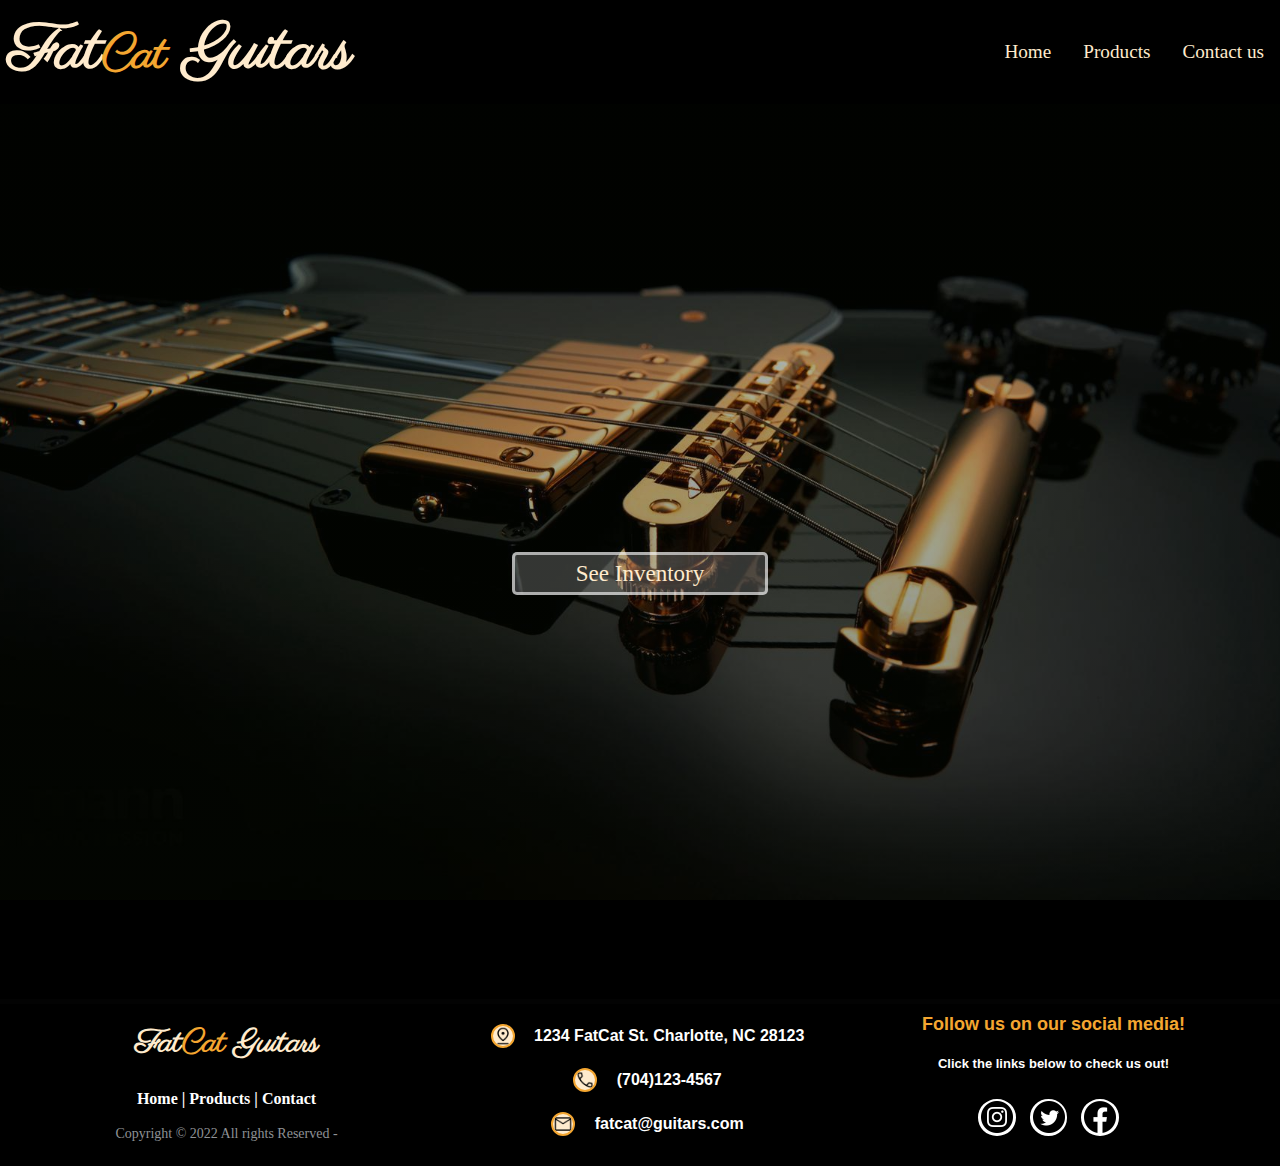
<file: index.html>
<!DOCTYPE html>
<html lang="en">

<head>
    <meta charset="UTF-8">
    <meta http-equiv="X-UA-Compatible" content="IE=edge">
    <meta name="viewport" content="width=device-width, initial-scale=1.0">
    <meta name="description" content="Online store that sells Guitars">
    <meta name="keywords"
        content="Guitars, shop, store, electric guitars, acoustic, fret, pick, amp, fender, gibson, ibanez, epiphone, taylor, fatcat guitars">

    <meta name="author" content="Jose Portillo">
    <link rel="stylesheet" href="style-E.css" type="text/css">
    <link rel="stylesheet" href="navStyle.css">

    <title>FatCat Guitars</title>


    <link rel="preconnect" href="https://fonts.googleapis.com">
    <link rel="preconnect" href="https://fonts.gstatic.com" crossorigin>
    <link href="https://fonts.googleapis.com/css2?family=Parisienne&display=swap" rel="stylesheet">

</head>

<body>



    
<!--MOBILE RESPONSIVE NAVIGATION BAR STARTS HERE-->

<nav class="navbar">

    <figure class="brand-title">
        <a href="index.html">
            <h1>Fat<span class="brand-title2">Cat</span> Guitars</h1> </a>
    </figure>
    <div class=" toggle-button">
        <span class="bar"></span>
        <span class="bar"></span>
        <span class="bar"></span>
    </div>
    <div class="navbar-links">
        <ul>
            <li><a href="index.html"> Home </a> </li>
            <li><a href="products-E.html"> Products </a> </li>
            <li><a href="contact-us.html"> Contact us </a> </li>



        </ul>
    </div>
</nav>

<header class="hero-image">
    <a class="button" href="products-E.html"> See Inventory</a>
    <!-- <h1 class="mainH1">see inventory</h1> -->
    <!-- <p>Helping those in need of Affordable Housing</p> -->

</header> 
<!-- ...........NAV BAR ENDS HERE........ -->


  


<!-- ......FOOTER STARTS HERE  -->
<footer class="footer-responsive">
    <section class="footer-left">
        <figure class="brand-title">
            <a href="index.html">
                <p class="brand-title3" style="width:100%;height:30%;margin:0px;">Fat<span class="brand-title4">Cat</span> Guitars</p>
            </a>
            <!-- <a href="index.html">
                <img src="STAYlogo.png" alt="logo" style="width:70px;height:90px;margin:0px;"> </a> -->
        </figure>
        <p class="footer-links">
            <a href="index.html">Home</a>
            |
            <a href="products-E.html">Products</a>
            |
            <a href="contact-us.html">Contact</a>
           

        </p>
        <p class="footer-company-name">Copyright © 2022 All rights Reserved - </p>

    </section>
    <section class="footer-center">
        <div>
            <img class="address" src="images/address.png" alt="logo">
            <p><span>1234 FatCat St. Charlotte, NC 28123</span></p>
        </div>
        <div>
            <img class="phone" src="images/phone.png" alt="logo">
            <p>(704)123-4567</p>
        </div>
        <div>
            <img class="email" src="images/mail.png" alt="logo">
            <p><span>fatcat@guitars.com</span></p>
        </div>

    </section>
    <section class="footer-right">
        <p class="footer-about">
            <span>Follow us on our social media!</span>
            <strong>Click the links below to check us out!</strong> 
           
          
        </p>
        <div class="footer-icons">
            <a href="https://www.instagram.com">
                <img class="ig" src="logos/instagram.png" alt="instagram" style="height:2rem; width:2rem; " /></a>

            <a href="https://www.twitter.com">
                <img class="tw" src="logos/twitter.png" alt="twitter" style="height:2rem; width:2rem; " /></a>

            <a href="https://www.facebook.com">
                <img class="fb" src="logos/facebook.png" alt="facebook" style="height:2rem; width:2rem " /></a>

        </div>
    </section>
    </div>
</footer>


<script src="E-script.js">
</script>


</body>


</html>
</file>
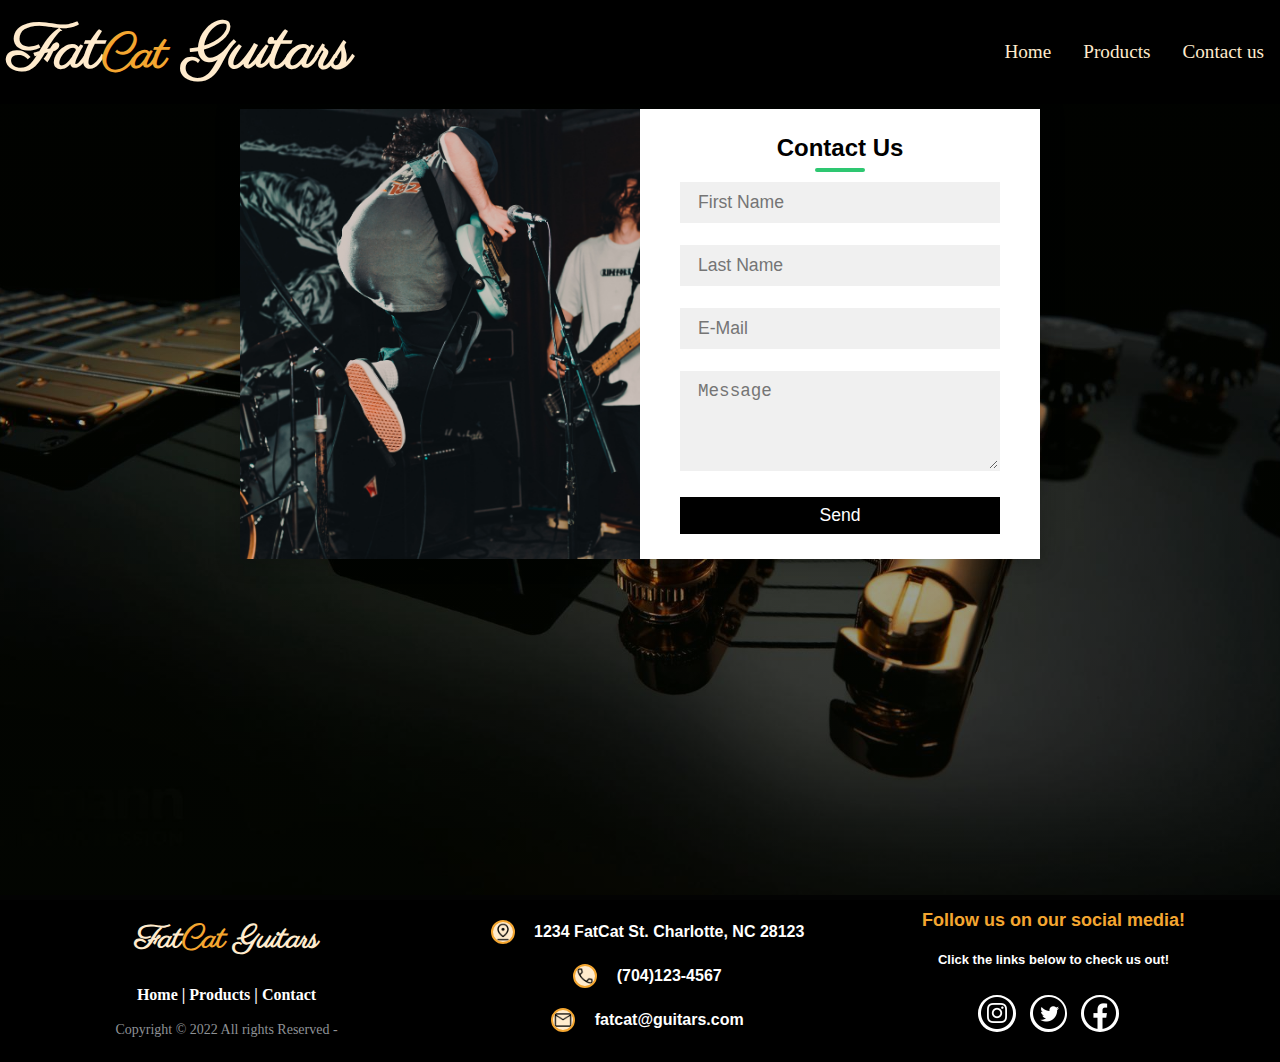
<file: contact-us.html>
<!DOCTYPE html>
<html lang="en">

<head>
    <meta charset="UTF-8">
    <meta http-equiv="X-UA-Compatible" content="IE=edge">
    <meta name="viewport" content="width=device-width, initial-scale=1.0">

    <meta name="description" content="Online store that sells Guitars">
    <meta name="keywords"
        content="Guitars, shop, store, electric guitars, acoustic, fret, pick, amp, fender, gibson, ibanez, epiphone, taylor, fatcat guitars">

    <meta name="author" content="Jose Portillo">

    <title>Contact Us</title>

    <link rel="stylesheet" href="style-E.css" type="text/css">
<link rel="stylesheet" href="navStyle.css">

    <link rel="preconnect" href="https://fonts.googleapis.com">
    <link rel="preconnect" href="https://fonts.gstatic.com" crossorigin>
    <link href="https://fonts.googleapis.com/css2?family=Parisienne&display=swap" rel="stylesheet">




</head>

<body>
   <!--MOBILE RESPONSIVE NAVIGATION BAR STARTS HERE-->

    <header class="hero-image">
<nav class="navbar">

    <figure class="brand-title">
        <a href="index.html">
            <h1>Fat<span class="brand-title2">Cat</span> Guitars</h1> </a>
    </figure>
    <div class=" toggle-button">
        <span class="bar"></span>
        <span class="bar"></span>
        <span class="bar"></span>
    </div>
    <div class="navbar-links">
        <ul>
            <li><a href="index.html"> Home </a> </li>
            <li><a href="products-E.html"> Products </a> </li>
            <li><a href="contact-us.html"> Contact us </a> </li>



        </ul>
    </div>
</nav>

        <section>
            <div class="contact-container">
                <div class="contact-box">
                    <div class="left"> </div>
                    <div class="right">
                        <h2>Contact Us</h2>
                        <input type="text" class="field" placeholder="First Name">
                        <input type="email" class="field" placeholder="Last Name">
                        <input type="email" class="field" placeholder="E-Mail">
                        <textarea class="field area" placeholder="Message"></textarea>
                        <button class="btn"> Send </button>
                    </div>
                </div>
            </div>
        </section>


</header>


 
<!-- ...........NAV BAR ENDS HERE........ -->

  

<!-- ......FOOTER STARTS HERE  -->
<footer class="footer-responsive">
    <section class="footer-left">
        <figure class="brand-title">
            <a href="index.html">
                <p class="brand-title3" style="width:100%;height:30%;margin:0px;">Fat<span class="brand-title4">Cat</span> Guitars</p>
            </a>
            <!-- <a href="index.html">
                <img src="STAYlogo.png" alt="logo" style="width:70px;height:90px;margin:0px;"> </a> -->
        </figure>
        <p class="footer-links">
            <a href="index.html">Home</a>
            |
            <a href="products-E.html">Products</a>
            |
            <a href="contact-us.html">Contact</a>
           

        </p>
        <p class="footer-company-name">Copyright © 2022 All rights Reserved - </p>

    </section>
    <section class="footer-center">
        <div>
            <img class="address" src="images/address.png" alt="logo">
            <p><span>1234 FatCat St. Charlotte, NC 28123</span></p>
        </div>
        <div>
            <img class="phone" src="images/phone.png" alt="logo">
            <p>(704)123-4567</p>
        </div>
        <div>
            <img class="email" src="images/mail.png" alt="logo">
            <p><span>fatcat@guitars.com</span></p>
        </div>

    </section>
    <section class="footer-right">
        <p class="footer-about">
            <span>Follow us on our social media!</span>
            <strong>Click the links below to check us out!</strong> 
           
          
        </p>
        <div class="footer-icons">
            <a href="https://www.instagram.com">
                <img class="ig" src="logos/instagram.png" alt="instagram" style="height:2rem; width:2rem; " /></a>

            <a href="https://www.twitter.com">
                <img class="tw" src="logos/twitter.png" alt="twitter" style="height:2rem; width:2rem; " /></a>

            <a href="https://www.facebook.com">
                <img class="fb" src="logos/facebook.png" alt="facebook" style="height:2rem; width:2rem " /></a>

        </div>
    </section>
    </div>
</footer>

    <script src="E-script.js"></script>
</body>




</html>
</file>
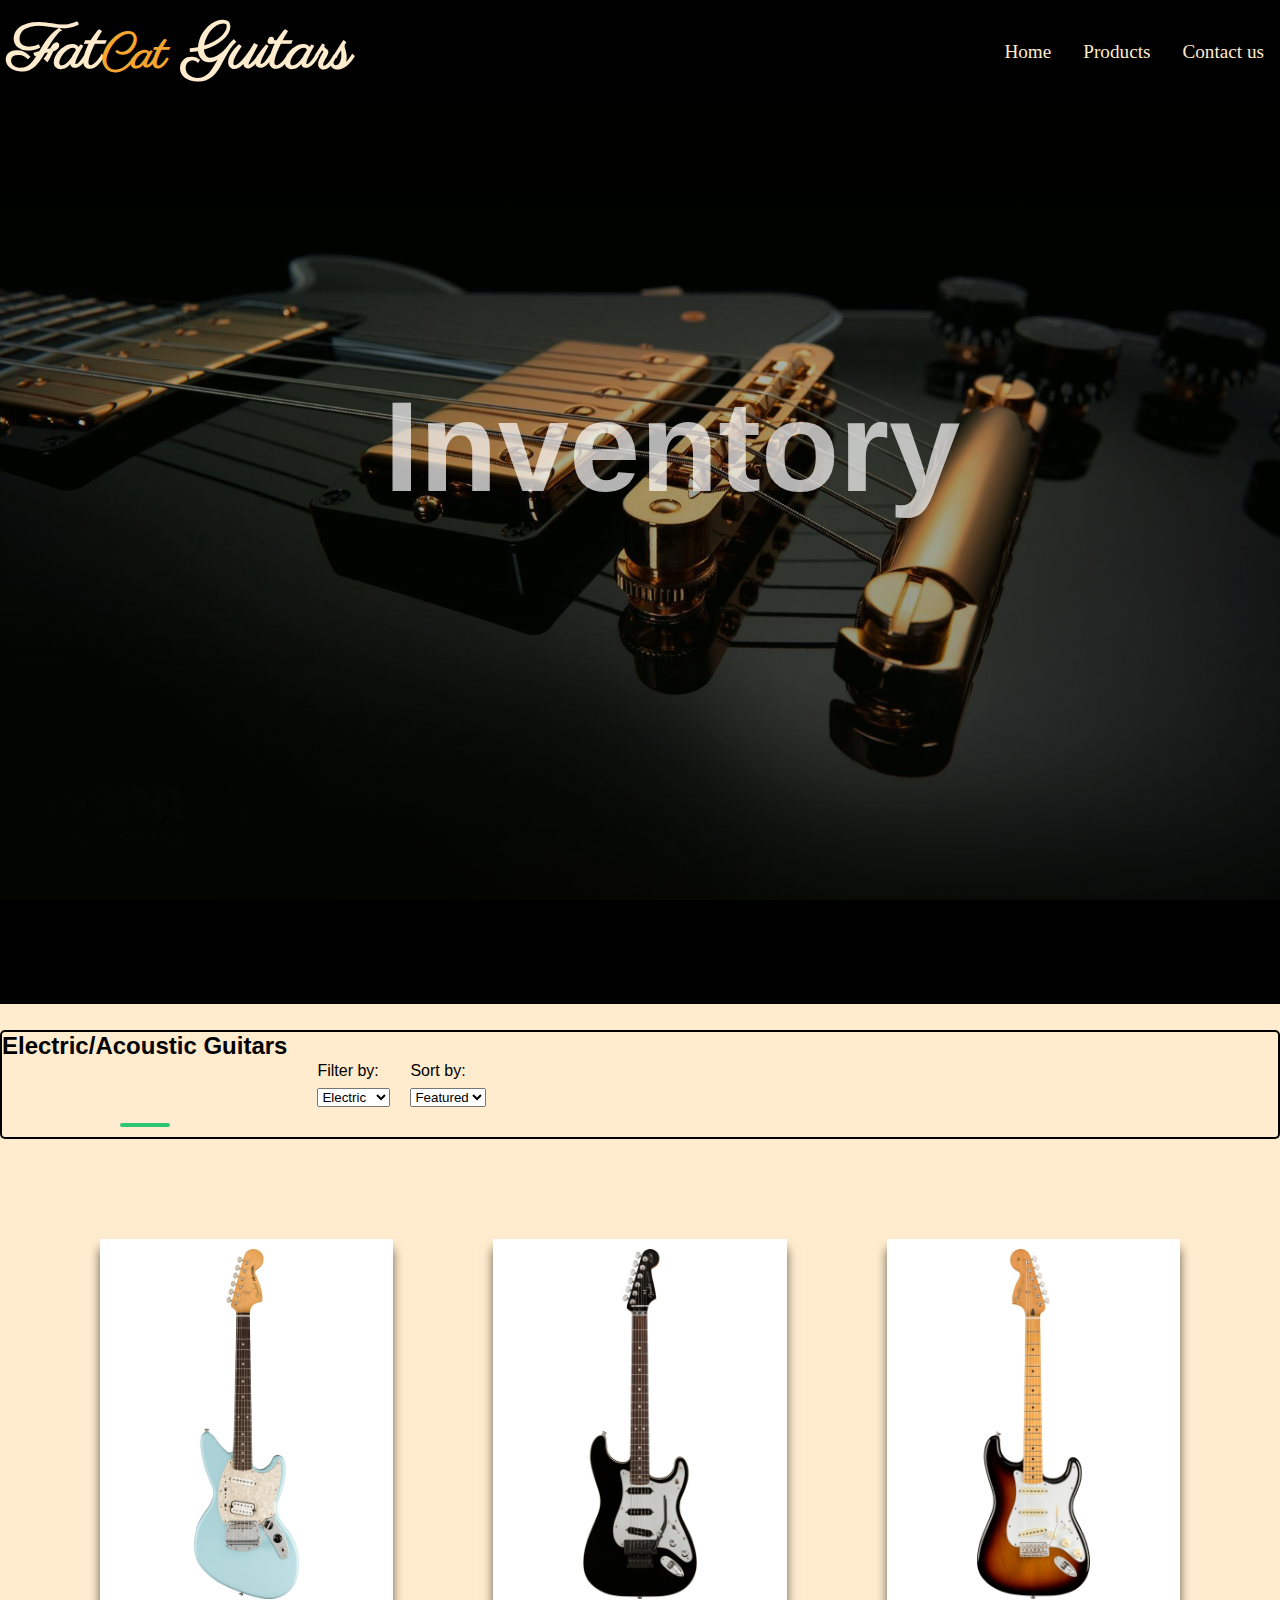
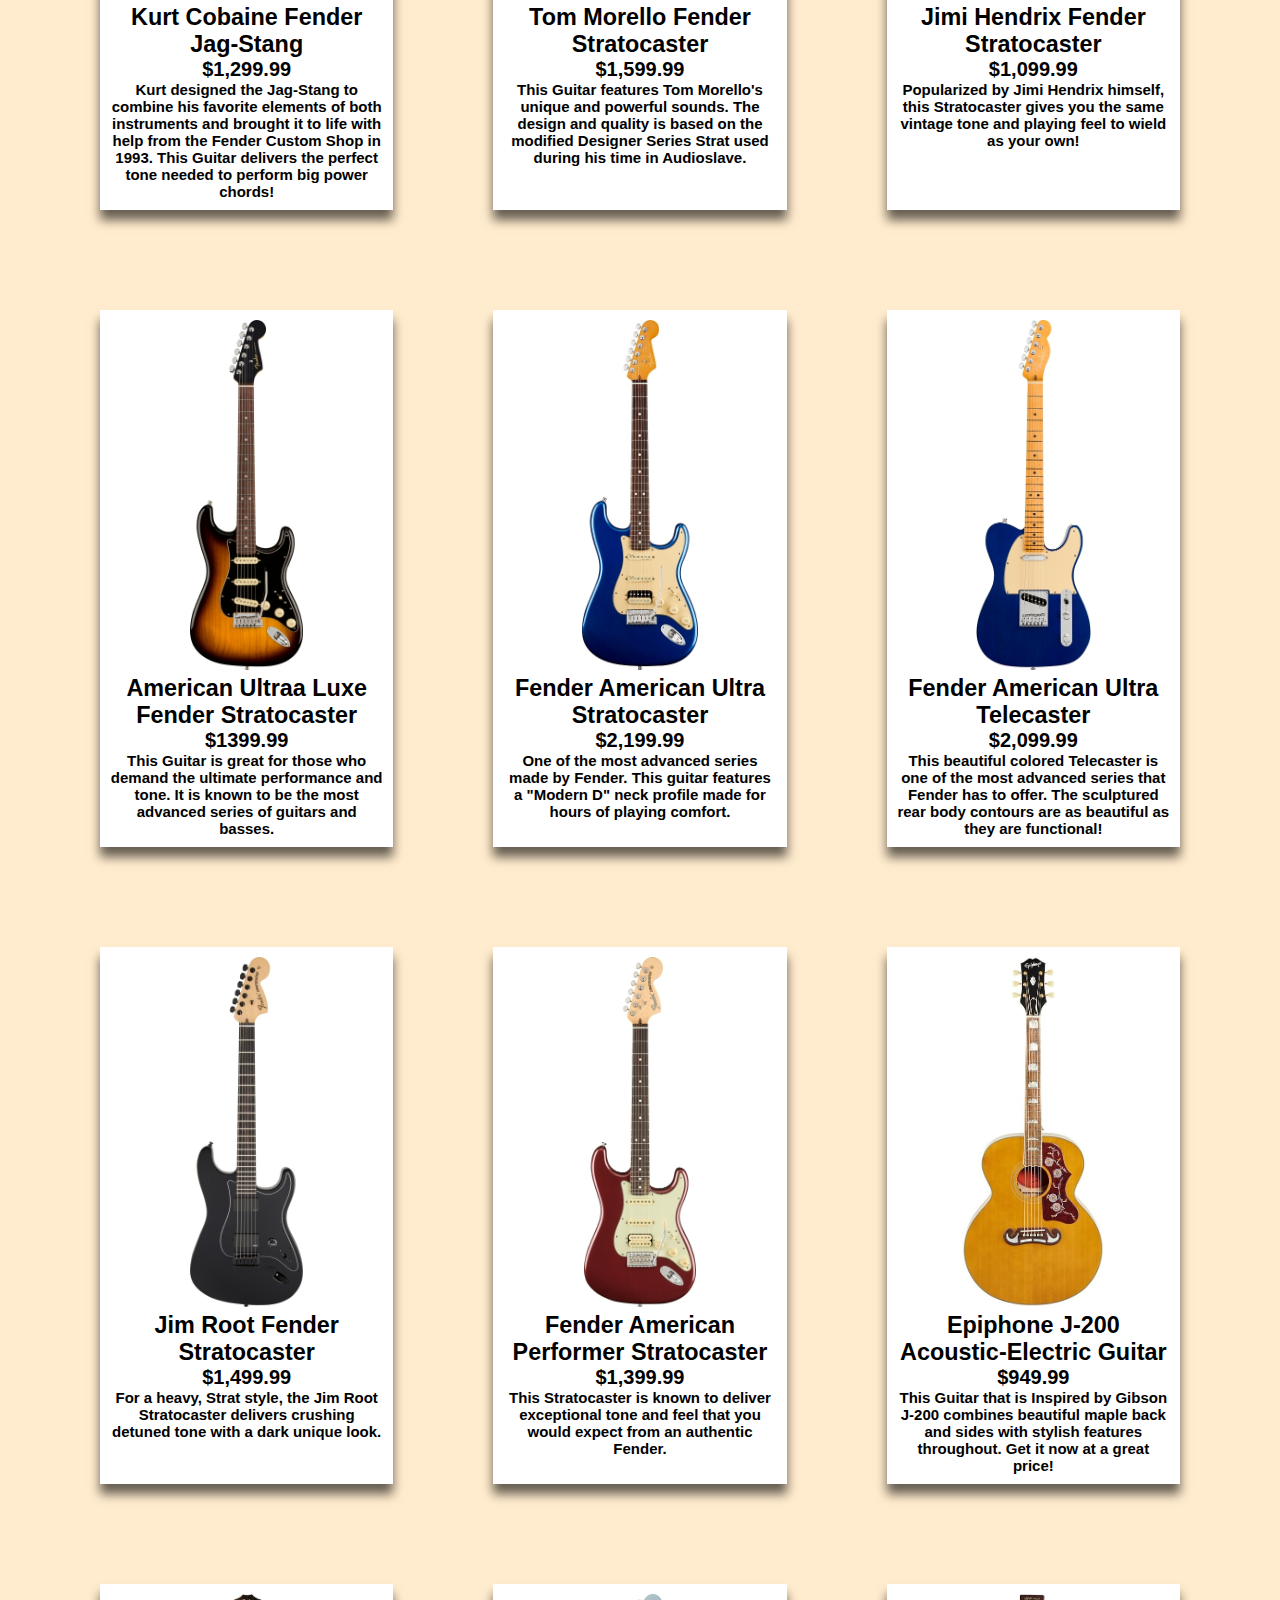
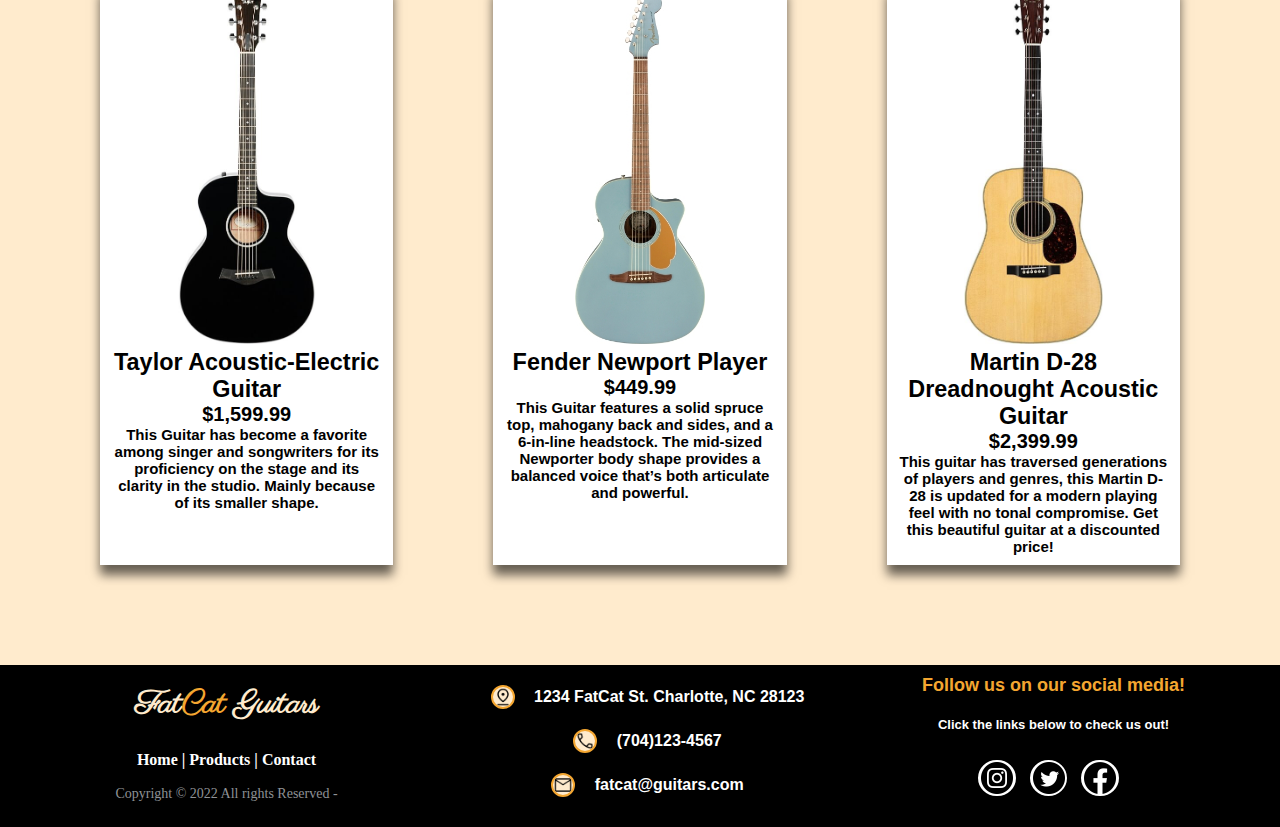
<file: products-E.html>
<!DOCTYPE html>
<html lang="en">

<head>
    <meta charset="UTF-8">
    <meta http-equiv="X-UA-Compatible" content="IE=edge">
    <meta name="viewport" content="width=device-width, initial-scale=1.0">
    <meta name="description" content="Online store that sells Guitars">
    <meta name="keywords"
        content="Guitars, shop, store, electric guitars, acoustic, fret, pick, amp, fender, gibson, ibanez, epiphone, taylor, fatcat guitars">

    <meta name="author" content="Jose Portillo">

    <title>FatCat Guitars - Products</title>
    <link rel="stylesheet" href="style-E.css" type="text/css">
    <link rel="stylesheet" href="navStyle.css">


    <link rel="preconnect" href="https://fonts.googleapis.com">
    <link rel="preconnect" href="https://fonts.gstatic.com" crossorigin>
    <link href="https://fonts.googleapis.com/css2?family=Parisienne&display=swap" rel="stylesheet">



</head>

<body>
   <!--MOBILE RESPONSIVE NAVIGATION BAR STARTS HERE-->

<nav class="navbar">

    <figure class="brand-title">
        <a href="index.html">
            <h1>Fat<span class="brand-title2">Cat</span> Guitars</h1> </a>
    </figure>
    <div class=" toggle-button">
        <span class="bar"></span>
        <span class="bar"></span>
        <span class="bar"></span>
    </div>
    <div class="navbar-links">
        <ul>
            <li><a href="index.html"> Home </a> </li>
            <li><a href="products-E.html"> Products </a> </li>
            <li><a href="contact-us.html"> Contact us </a> </li>



        </ul>
    </div>
</nav>

<header class="hero-image">
    
    <h1 class="mainH1">Inventory</h1>
 

</header> 
<!-- ...........NAV BAR ENDS HERE........ -->




    <!--Heading Filter-->


    <section class="product-filter">


        <h2 id="electricGuitars">Electric/Acoustic Guitars</h2>

        <div class="sort">

            <div class="collection-sort">
                <label>Filter by:</label>
                <select>
                    <option value="/">Electric</option>
                    <option value="/">Acoustic</option>
                </select>
            </div>


            <div class="collection-sort">
                <label>Sort by:</label>
                <select>
                    <option value="/">Featured</option>
                </select>
            </div>

        </div>

    </section>

    <!--ENDS HERE-->



<!--...... TESTIMONIAL SECTION BEGINS HERE.............. -->
<!-- <h1 style="text-align:center;font-size:60px;">Some Of Our Previous Clients:</h1> -->
<section class="containerForTestimonials">
    <div class="inventory">

        <img src="images/kurt.jpg" alt="person">
        <div class="product-info">
            <h3>Kurt Cobaine Fender Jag-Stang</h3>
            <h4>$1,299.99</h4>
            <p>Kurt designed the Jag-Stang to combine his favorite elements of both instruments and brought it
                to life with help from the Fender Custom Shop in 1993. This Guitar delivers the perfect tone
                needed to perform big power chords!</p>

        </div>
    </div>
    <div class="inventory">

            <figure>
                <img src="images/morello.jpg" alt="guitar">
            </figure>
            <div class="product-info">
                <h3>Tom Morello Fender Stratocaster</h3>
                <h4>$1,599.99</h4>
                <p>This Guitar features Tom Morello's unique and powerful sounds. The design and quality is based on
                    the modified Designer Series Strat used during his time in Audioslave.</p>
            </div>
        </div>
    <div class="inventory">

        <figure>
            <img src="images/jimihendrix.jpg" alt="guitar">
        </figure>
        <div class="product-info">
            <h3>Jimi Hendrix Fender Stratocaster</h3>
            <h4>$1,099.99</h4>
            <p>Popularized by Jimi Hendrix himself, this Stratocaster gives you the same vintage tone and
                playing feel to wield as your own!</p>
        </div>
    </div>
    <div class="inventory">

        <figure>
            <img src="images/strat3.jpg" alt="guitar">

        </figure>
        <div class="product-info">
            <h3>American Ultraa Luxe Fender Stratocaster</h3>
            <h4>$1399.99</h4>
            <p>This Guitar is great for those who demand the ultimate performance and tone. It is known to be
                the most advanced series of guitars and basses.</p>
        </div>
    </div>
    <div class="inventory">
        <figure>
            <img src="images/bluestrat.jpg" alt="guitar">
        </figure>
        <div class="product-info">
            <h3>Fender American Ultra Stratocaster</h3>
            <h4>$2,199.99</h4>
            <p>One of the most advanced series made by Fender. This guitar features a "Modern D" neck profile
                made for hours of playing comfort.</p>
        </div>
    </div>
    <div class="inventory">
        <figure>
            <img src="images/bluetelecaster.jpg" alt="guitar">
        </figure>
        <div class="product-info">
            <h3>Fender American Ultra Telecaster</h3>
            <h4>$2,099.99</h4>
            <p>This beautiful colored Telecaster is one of the most advanced series that Fender has to offer.
                The sculptured rear body contours are as beautiful as they are functional!</p>
        </div>
    </div>
    <div class="inventory">

        <figure>
            <img src="images/blackstrat.jpg" alt="guitar">
        </figure>
        <div class="product-info">
            <h3>Jim Root Fender Stratocaster</h3>
            <h4>$1,499.99</h4>
            <p>For a heavy, Strat style, the Jim Root Stratocaster delivers crushing detuned tone with a dark
                unique look.</p>
        </div>
    </div>
    </div>
    <div class="inventory">
        <figure>
            <img src="images/redguitar.jpg" alt="guitar">
        </figure>
        <div class="product-info">
            <h3>Fender American Performer Stratocaster</h3>
            <h4>$1,399.99</h4>
            <p>This Stratocaster is known to deliver exceptional tone and feel that you would expect from an
                authentic Fender.</p>
        </div>
    </div>
    <div class="inventory">
        <figure>
            <img src="images/epiphone.jpg" alt="guitar">
        </figure>
        <div class="product-info">
            <h3>Epiphone J-200 Acoustic-Electric Guitar</h3>
            <h4>$949.99</h4>
            <p>This Guitar that is Inspired by Gibson J-200 combines
                beautiful maple back and sides with stylish features throughout. Get it now at a great price!
            </p>
        </div>
    </div>
    <div class="inventory">
        <figure>
            <img src="images/taylorblack.jpg" alt="guitar">
        </figure>
        <div class="product-info">
            <h3>Taylor Acoustic-Electric Guitar</h3>
            <h4>$1,599.99</h4>
            <p>This Guitar has become a favorite among singer and songwriters for its proficiency on the stage
                and its clarity in the studio. Mainly because of its smaller shape.</p>
        </div>
    </div>
    <div class="inventory">
        <figure>
            <img src="images/acoustic2.jpg" alt="guitar">
        </figure>
        <div class="product-info">
            <h3>Fender Newport Player</h3>
            <h4>$449.99</h4>
            <p>This Guitar features a solid spruce top, mahogany back and sides, and a 6-in-line headstock. The
                mid-sized Newporter body shape provides a balanced voice that’s both articulate and powerful.
            </p>
        </div>
    </div>
    <div class="inventory">
        <figure>
            <img src="images/martin.jpg" alt="guitar">
        </figure>
        <div class="product-info">
            <h3>Martin D-28 Dreadnought Acoustic Guitar</h3>
            <h4>$2,399.99</h4>
            <p>This guitar has traversed generations of players and genres, this Martin D-28 is updated for a
                modern playing feel with no tonal compromise. Get this beautiful guitar at a discounted price!
            </p>

        </div>
    </div>



</section>


    



<!-- ......FOOTER STARTS HERE  -->
<footer class="footer-responsive">
    <section class="footer-left">
        <figure class="brand-title">
            <a href="index.html">
                <p class="brand-title3" style="width:100%;height:30%;margin:0px;">Fat<span class="brand-title4">Cat</span> Guitars</p>
            </a>
            <!-- <a href="index.html">
                <img src="STAYlogo.png" alt="logo" style="width:70px;height:90px;margin:0px;"> </a> -->
        </figure>
        <p class="footer-links">
            <a href="index.html">Home</a>
            |
            <a href="products-E.html">Products</a>
            |
            <a href="contact-us.html">Contact</a>
           

        </p>
        <p class="footer-company-name">Copyright © 2022 All rights Reserved - </p>

    </section>
    <section class="footer-center">
        <div>
            <img class="address" src="images/address.png" alt="logo">
            <p><span>1234 FatCat St. Charlotte, NC 28123</span></p>
        </div>
        <div>
            <img class="phone" src="images/phone.png" alt="logo">
            <p>(704)123-4567</p>
        </div>
        <div>
            <img class="email" src="images/mail.png" alt="logo">
            <p><span>fatcat@guitars.com</span></p>
        </div>

    </section>
    <section class="footer-right">
        <p class="footer-about">
            <span>Follow us on our social media!</span>
            <strong>Click the links below to check us out!</strong> 
           
          
        </p>
        <div class="footer-icons">
            <a href="https://www.instagram.com">
                <img class="ig" src="logos/instagram.png" alt="instagram" style="height:2rem; width:2rem; " /></a>

            <a href="https://www.twitter.com">
                <img class="tw" src="logos/twitter.png" alt="twitter" style="height:2rem; width:2rem; " /></a>

            <a href="https://www.facebook.com">
                <img class="fb" src="logos/facebook.png" alt="facebook" style="height:2rem; width:2rem " /></a>

        </div>
    </section>
    </div>
</footer>

    <script src="E-script.js"></script>
</body>

</html>
</file>
<file: style-E.css>
/*BUTTON STARTS HERE*/
.button {
   font-family: 'Handlee', cursive; 
  position: absolute;
  top: 50%;
  left: 40%;
  background: rgba(255, 255, 255, 0.2);
  font-size: 1.8vw;
  padding: 5px 0px;
  border: .3vw;
  border-style: solid;
  border-color: rgba(255, 255, 255, 0.6);
  cursor: pointer;
  border-radius: 5px;
  text-align: center;
  width: 20%;
}

.button:hover {
  background-color: white;
  color: rgb(244, 166, 48);

  border: .3vw;
  border-style: solid;
  border-color: rgb(244, 166, 48, 0.6);
  
  background: rgba(255, 255, 255, 0.2);
}

.button:link {
  text-decoration: none;
  /*REMOVES UNDERLINE DECORATION*/
}

.button:visited {
  text-decoration: none;
  color: blanchedalmond;
}



/* THIS IS THE LOGO */
.brand-title {
  font-size: 2rem;
  margin: .5rem;
  justify-content: center;
  font-family: 'Parisienne', cursive;
}

.brand-title2 {
  font-size: 3rem;
  justify-content: center;
  font-family: 'Parisienne', cursive;
  color: rgb(244, 166, 48);
}

.brand-title3 {

  justify-content: center;
  font-family: 'Parisienne', cursive;
  color: blanchedalmond;

  /* height: 650px; */
  /* position: absolute; */
  /* bottom: 10%;
  left: 1.5vw;
  height: 50%; */

}

.brand-title4 {
  /* font-size: 1rem; */
  text-align: center;
  justify-content: right;
  font-family: 'Parisienne', cursive;
  color: rgb(244, 166, 48);

}

.hero-image2 {
  background-image: linear-gradient(rgba(4, 9, 0, 0.1), rgba(4, 9, 0, 0.8)), url("images/electric.jpg");
  height: 100%;
  background-attachment: fixed;
  background-position: center;
  background-repeat: no-repeat;
  background-size: cover;
  position: relative;
  background-color: black;
  border-bottom: 5px solid #030303;
}

/*--------CONTAINER FOR PRODUCTS IN FLEX */

/* flex container */
.product-filter {
  display: flex;
  border: 2px solid black;
  border-radius: 5px;
  margin-top: 2vw;
  margin-bottom: 2vw;
  /* padding-left:20px; */
}

.product-filter h1 {
  flex-grow: 1;
}

.sort {
  display: flex;
  padding:20px;
}

.collection-sort {
  display: flex;
  flex-direction: column;
  gap: 8px;
  padding:10px;
}



@media (max-width: 480px) {
  .sort {
    align-self: flex-start;
    padding:0px;
  }
}


/* CONTACT US BOX STARTS HERE  */


.contact-container {
  position: relative;
  display: flex;
  justify-content: center;
  align-items: center;
  width: 100%;
  height: 100%;
  padding: 5px 40px;




}

/* THIS IS TO MAKE THE BACKGROUND BLURRY BUT I TOOK THIS FEATURE OUT */

/* .contact-container:after{
  content:'';
  position: absolute;
  left: 0;
  top:0;
  width: 100%;
  height: 100%;
  background: url("images/concert.jpg") no-repeat center;
  background-size:cover;
  z-index: -1;
  filter: blur(50px);
} */


/* THIS IS THE FORM BOX */
.contact-box {
  max-width: 800px;
  display: grid;
  grid-template-columns: repeat(2, 1fr);
  justify-content: center;
  align-items: center;
  text-align: center;
  background-color: #fff;
  box-shadow: 0px 0px 19px 5px rgba(0, 0, 0, 0.19);
}

/* THIS IS FOR THE DIV ON THE LEFT (IMG) */
.left {
  height: 100%;
  background: url("images/concert.webp") no-repeat center;
  background-size: cover;
}

/* FOR DIV ON RIGHT */
.right {
  padding: 25px 40px;
}

h2 {
  position: relative;
  padding-bottom: 10px;
  margin-bottom: 10px;
}

h2:after {
  content: '';
  position: absolute;
  left: 50%;
  bottom: 0;
  transform: translateX(-50%);
  height: 4px;
  width: 50px;
  border-radius: 2px;
  background-color: #2ec771;
}

.field {
  width: 100%;
  padding: 0.5rem 1rem;
  outline: none;
  border: 2px solid rgba(0, 0, 0, 0);
  background-color: rgba(230, 230, 230, 0.6);
  font-size: 1.1rem;
  margin-bottom: 22px;
  transition: .3s;
}

.field:hover {
  background-color: rgba(0, 0, 0, 0.1);
}

.field:focus {
  background-color: #fefefe;
  border: 2px solid rgba(30, 85, 250, 0.47);

}

.area {
  min-height: 100px;
}

.btn {
  width: 100%;
  padding: 0.5rem 1rem;
  font-size: 1.1rem;
  background-color: #000000;
  cursor: pointer;
  color: #fff;
  outline: none;
  border: none;
  transition: .3s;
}

.btn:hover {
  background-color: #444444;
}

/* THIS IS TO MAKE FORM MOBILE FRIENDLY WHICH DOES WORK! */
@media screen and (max-width:400px) {
  .contact-box {
    grid-template-columns: 1fr;

  }

  .left {
    height: 200px;
  }

  /*   .contact-container{
    padding-left:10px;
    padding-right:10px;
   
  } */



}

@media screen and (min-width:1500px) {
  .contact-box {
    grid-template-columns: 1fr;

  }

  .left {
    height: 200px;
  }

  .contact-container {
    position: relative;
    padding-top: 30vh;
    padding-bottom: 50vh;
  }


}
</file>
<file: navStyle.css>
* {
    margin: 0;
    padding: 0;
    box-sizing: border-box;
}

html {
    background-color: blanchedalmond;
}

body {
    /* font-family: 'Handlee', cursive; */
    font-family: 'Cairo', sans-serif;
   
}

/* HERO IMAGE/HERO TEXT IS HERE */

.hero-image {
    background-image: linear-gradient(rgba(4, 9, 0, 0.2), rgba(4, 9, 0, 0.5)), url("electric.jpg");
    min-height: 100vh;
    background-attachment: fixed;
    background-position: center;
    background-repeat: no-repeat;
    background-size: cover;
    position: relative;
    background-color: black;
    border-bottom: 5px solid #030303;

}

.mainH1 {
    font-size: 5rem;
    position: absolute;
    top: 10%;
    color: rgba(0, 0, 0, 0);
    max-height: 80%;

}

.hero-image p {
    color: white;
    position: static;

}


/*  NAVIGATION BAR STARTS HERE*/
.navbar {
    display: flex;
    justify-content: space-between;
    align-items: center;
    background-color: rgb(0, 0, 0);
    /* color: rgb(255, 157, 10); */
    font-family: 'Handlee', cursive;
    font-size: 1.2rem;
}


/* LINKS TO NAV */
.navbar-links ul {
    margin: 0;
    padding: 0;
    display: flex;
}

.navbar-links li {
    list-style: none;

}

.navbar-links li a {
    text-decoration: none;
    color:blanchedalmond;
    padding: 1rem;
    display: block;

}

.navbar-links li:hover {
    /* background-color: rgb(53, 160, 197); */
    background-color: rgb(244, 166, 48);
    color: black;
    border: 2px solid rgb(244, 166, 48, 0.7);
    border-radius: 10%;
    
}
.navbar-links li a:hover {
    /* background-color: rgb(53, 160, 197); */

    color: black;
}


/*BUTTONS THAT ARE MOBILE RESPONSIVE  */
.toggle-button {
    position: absolute;
    top: .75rem;
    right: 1rem;
    display: none;
    flex-direction: column;
    justify-content: space-between;
    width: 30px;
    height: 21px;
    cursor: pointer;

}

.toggle-button .bar {
    height: 3px;
    width: 100%;
    background-color: rgb(244, 166, 48);
    border-radius: 10px;

}

/*  @ MEDIA ALLOWS DISPLAY TO BE BETTER ACCESSIBLE FOR SMALLER SCREENS*/
@media screen and (max-width: 800px) {
    .toggle-button {
        display: flex;
    }

    .navbar-links {
        display: none;
        width: 100%;
    }

    .navbar {
        flex-direction: column;
        align-items: flex-start;
    }

    .navbar-links ul {
        width: 100%;
        flex-direction: column;
    }

    .navbar-links li {
        text-align: center;
    }

    .navbar-links li a {
        padding: .5rem 1rem;
    }

    .navbar-links.active {
        display: flex;
    }



}

li {
    list-style: none;
}

a:link {
    text-decoration: none;

    color: blanchedalmond;
    /*REMOVES UNDERLINE DECORATION*/
}

a:visited {
    text-decoration: none;
    color: blanchedalmond;
}

header {
    text-align: center
}

/* .......END OF NAV...... */

/* RESPONSIVE VIDEO IS BELOW */


.containerForVideo span {
    color: rgb(255, 255, 255);
}

.header2 {
    border: 5px solid whitesmoke;
    position: static;
    top: 40%;
    left: 35%;
    font-size: 2rem;
    padding: 20px;
    color: black;
}

.videoHomePage {
    width: 820;
    height: 640;
}

.textBelowVideo {
    padding-left: 100px;
    padding-right: 50px;
    padding-top: 10px;
    font-size: 20px;
    text-align: left;
    color: black;
}



@media screen and (max-width:761px) {
 
    .mainH1 {
        font-size: 8rem;
        top: 80%;
        /* color: rgba(1, 158, 255, 0.5) */
        color: rgba(255, 255, 255, 0.7)
    }

}

@media screen and (min-height:200px) {


    .mainH1 {
        position:absolute;
        font-size: 80px;
        top: 80px;
        left:35%;
        /* text-align: center; */
        /* color: rgba(1, 158, 255, 0.5) */
        color: rgba(255, 255, 255, 0.7)
    }


}

@media screen and (min-height:390px) {


    .mainH1 {
        position:absolute;
        font-size: 200px;
        top: 30%;
        left:20%;
        /* text-align:center; */
        /* color: rgba(1, 158, 255, 0.5) */
        color: rgba(255, 255, 255, 0.7)
    }



}

/* END OF VIDEO SECTION */

/*.............section for TESTIMONIALS....................... */
.containerForTestimonials {
    display: grid;
    grid-template-columns: 1fr 1fr 1fr 1fr;
    gap: 100px;
    margin: 100px;
    text-align: center;
    /* width: 250px; */
}

.inventory img {
   
    max-width: 100%;
    min-width: 100px;
    height: 350px;
}

.inventory {

    font-size: 20px;
    padding: 10px;
    background-color:white;
    /* background-color: #3498db; */
    color: rgb(0, 0, 0);
    /* padding-left: 20px; */
    /* border: rgb(0, 0, 0) 5px solid; */
    /* border-radius: 30px; */
    /* height: 700px; */
    text-align: center;
    box-shadow: 0 10px 10px 0 rgba(0, 0, 0, 0.6);
    transition: 0.3s;

    /* remove border and add picture */
}

.inventory p {
    color: black;
    font-size: 15px;
    font-weight: bold;
    /* width: 250px; */
    text-align: center;
}

@media screen and (min-width:918px) {


    .containerForTestimonials {
        display: grid;
        grid-template-columns: 1fr 1fr 1fr;
    }

    .inventory h1 {
        font-size: 20px;
        padding: 10px;
    }
    .mainH1{
        font-size:6rem;
        left:20%;
        /* padding:10%; */
    }


}
@media screen and (min-width:841px) {


    .containerForTestimonials {
        display: grid;
        grid-template-columns: 1fr 1fr 1fr;
    }

    .inventory h1 {
        font-size: 20px;
        padding: 10px;
    }
    .mainH1{
        font-size:8rem;
        left:30%;
        /* padding:10%; */
    }


}

@media screen and (max-width:820px) {


    .containerForTestimonials {
        display: grid;
        grid-template-columns: 1fr 1fr;
    }

    .testimonial1 h1 {
        font-size: 20px;
        padding: 10px;
    }
    .hero-image{
        min-height: 60vh;
    }
    .button{
        position: absolute;
        top: 40%;
        left: 30%;
        font-size: 6vw;
        width:40%;
    }
    .mainH1{
        font-size:6rem;
        left:25%;
    }


}
@media screen and (max-width:761px) {

  
    .hero-image{
        min-height: 60vh;
    }
    .button{
        position: absolute;
        top: 40%;
        left: 30%;
        font-size: 6vw;
        width:40%;
    }
    .mainH1{
        font-size:5rem;
    }
}

@media screen and (max-width:690px) {

    .containerForTestimonials {
        display: grid;
        grid-template-columns: 1fr;
    }

    .inventory h1 {
        font-size: 20px;
        padding: 10px;
    }
  
    .hero-image{
        min-height: 60vh;
    }
    .button{
        position: absolute;
        top: 40%;
        left: 30%;
        font-size: 6vw;
        width:40%;
    }
    .mainH1{
        font-size:60px;
    }
}
@media screen and (width:650px) {

    .containerForTestimonials {
        display: grid;
        grid-template-columns: 1fr;
    }

    .inventory h1 {
        font-size: 20px;
        padding: 10px;
    }
  
    .hero-image{
        min-height: 60vh;
    }
    .button{
        position: absolute;
        top: 40%;
        left: 30%;
        font-size: 6vw;
        width:40%;
    }
    .mainH1{
        font-size:60px;
        
    }
}


@media screen and (max-width:390px) {

    .containerForTestimonials {
        display: grid;
        grid-template-columns: 1fr;
    }

    .inventory h1 {
        font-size: 20px;
        padding: 10px;
    }
    .hero-image{
        min-height:50vh;
    }
    .button{
        position: absolute;
        top: 50%;
        left: 30%;
        font-size: 6vw;
        width:40%;
    }
    .mainH1{
        font-size: 50px;
        left:15%
    }
@media screen and (max-width:375px) {

    .containerForTestimonials {
        display: grid;
        grid-template-columns: 1fr;
    }

    .inventory h1 {
        font-size: 20px;
        padding: 10px;
    }
    .hero-image{
        min-height:50vh;
    }
    .button{
        position: absolute;
        top: 50%;
        left: 30%;
        font-size: 6vw;
        width:40%;
    }
    .mainH1{
        font-size: 2rem;
        left:20%
    }




}

/* ........SECTION FOR API BEGINS HERE....... */


/* --------------FOOTER STARTS HERE--------------------*/





footer {
    position: static;
    bottom: 0;

}

@media (max-height:800px) {
    footer {
        position: static;
        bottom: 0;

    }

    header {
        padding-top: 40px;
    }



}
}


.footer-responsive {
    background-color: rgb(0, 0, 0);
    box-sizing: border-box;
    widows: 100%;
    text-align: center;
    font: bold 16px san-serif;
    padding: 10px 10px 20px 10px;
    /* margin-top: 80px; */
}

.footer-responsive .footer-left,
.footer-responsive .footer-center,
.footer-responsive .footer-right {
    display: inline-block;
    vertical-align: top;
}

.footer-responsive .footer-left {
    width: 30%;
}

.footer-responsive h3 {
    color: white;
    font: normal 36px 'cookie', cursive;
    margin: 0;
}

/* .footer-responsive h3 span{
    color:
} */
.footer-responsive .footer-links {
    color: white;
    margin: 20px 0 12px;
}

.footer-responsive .footer-links a {
    display: inline-block;
    line-height: 1.8;
    text-decoration: none;
    color: inherit;
}

.footer-responsive .footer-company-name {
    color: #8f9296;
    font-size: 14px;
    font-weight: normal;
    margin: 0;
}

.footer-responsive .footer-center {
    width: 35%;
    font-family: 'Cairo', sans-serif;

}

.address,
.phone,
.email {
    background-color: blanchedalmond;
    color: white;
    border: 2px solid rgb(244, 166, 48);
    font-size: 25px;
    width: 38px;
    height: 38px;
    border-radius: 50%;
    text-align: center;
    line-height: 42px;
    margin: 10px 15px;
    vertical-align: middle;
}


.address,
.phone,
.email {
    height: 1.5rem;
    width: 1.5rem;
    font-size: 17px;
    line-height: 38px;
    text-align: center;
}

.footer-responsive .footer-center p {
    display: inline-block;
    color: white;
    vertical-align: middle;
    margin: 0;
}



.footer-responsive .footer-right {
    width: 30%;

}

.footer-responsive .footer-about {
    line-height: 20px;
    color: white;
    font-size: 13px;
    font-weight: normal;
    margin: 0;
    font-family: 'Cairo', sans-serif;
}

.footer-responsive .footer-about span {
    display: block;
    color: rgb(244, 166, 48);
    font-size: 18px;
    font-weight: bold;
    margin-bottom: 20px;
}

.footer-responsive .footer-icons {
    margin-top: 25px;
}

.footer-responsive .footer-icons a {
    display: inline-block;
    width: 37.5px;
    height: 36.5px;
    cursor: pointer;
    background-color: #ffffff;
    border: 2px solid white;
    border-radius: 50%;
    /* font-size: 20px; */
    color: white;
    text-align: center;
    margin-right: 10px;
    margin-bottom: 0px;
}

.footer-responsive .footer-icons a:hover {
    background-color: rgb(244, 166, 48);
    border: 2px solid rgb(244, 166, 48);

}

.footer-links a:hover {
    color: rgb(244, 166, 48);
}

@media(max-width:880px) {

    .footer-responsive .footer-links,
    .footer-responsive .footer-center,
    .footer-responsive .footer-right {
        display: block;
        width: 100%;
        margin-bottom: 40px;
        text-align: center
    }

    .address,
    .phone,
    .email {
        margin-left: 0;
    }

}
</file>
